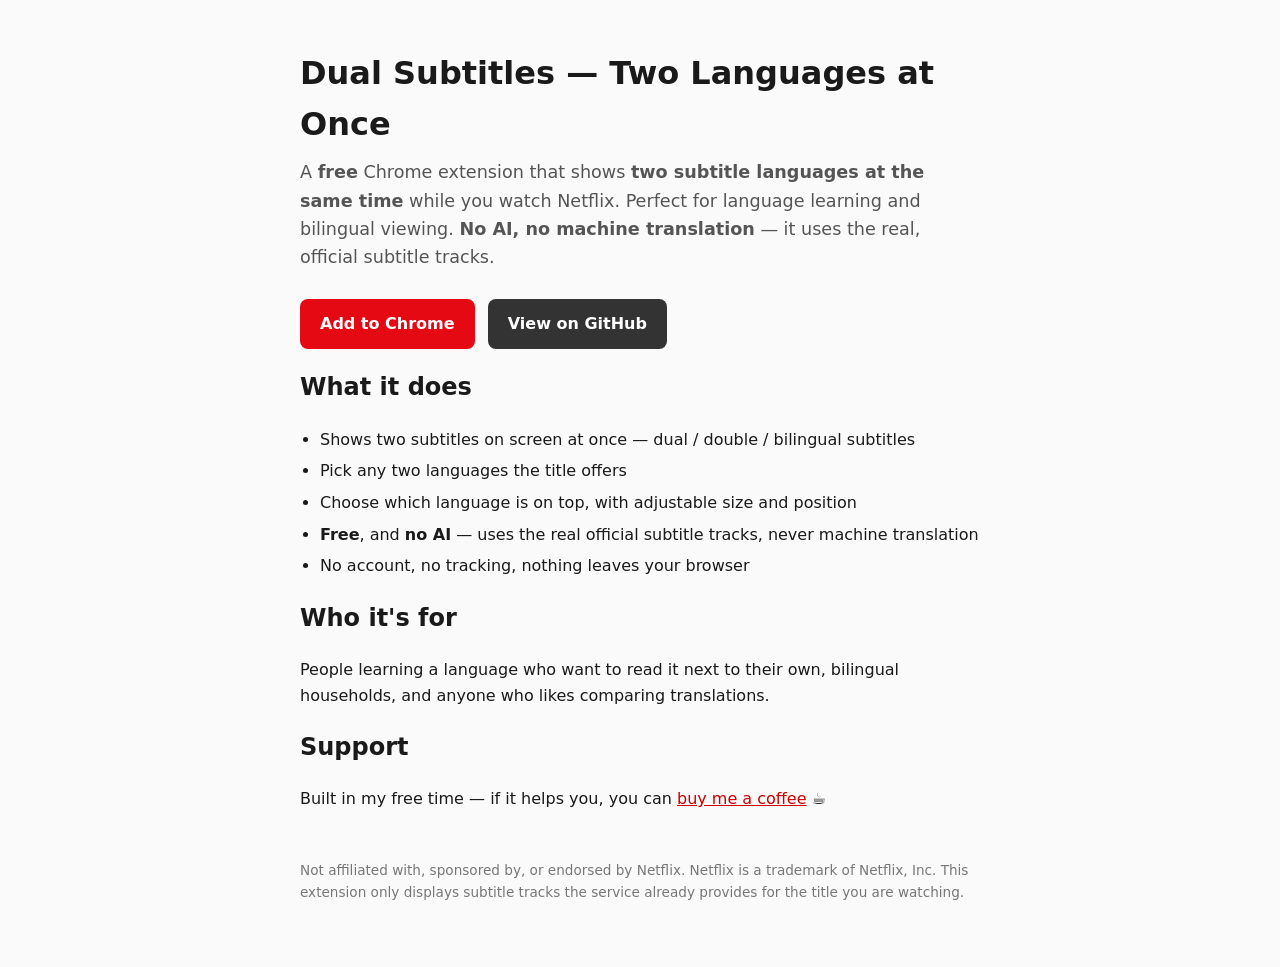
<file: docs/index.html>
<!DOCTYPE html>
<html lang="en">
  <head>
    <meta charset="utf-8" />
    <meta name="viewport" content="width=device-width, initial-scale=1" />

    <!-- SEO -->
    <title>Dual Subtitles for Netflix — Two Subtitle Languages at Once (Free Chrome Extension)</title>
    <meta
      name="description"
      content="Free Chrome extension that shows two subtitle languages at the same time on Netflix. Dual / bilingual subtitles, great for language learning. No account, no tracking."
    />
    <link rel="canonical" href="https://wannabelynx.github.io/DualSub/" />

    <!-- Social preview -->
    <meta property="og:title" content="Dual Subtitles for Netflix — Two Languages at Once" />
    <meta
      property="og:description"
      content="See two subtitle languages on screen at once while watching Netflix. Free, private, no account."
    />
    <meta property="og:type" content="website" />

    <style>
      :root { color-scheme: light dark; }
      * { box-sizing: border-box; }
      body {
        margin: 0;
        font-family: system-ui, -apple-system, Segoe UI, Roboto, Helvetica, Arial, sans-serif;
        line-height: 1.6;
        color: #1a1a1a;
        background: #fafafa;
      }
      .wrap { max-width: 720px; margin: 0 auto; padding: 48px 20px 64px; }
      h1 { font-size: 2rem; margin: 0 0 8px; }
      .tag { color: #555; font-size: 1.1rem; margin: 0 0 28px; }
      .cta {
        display: inline-block;
        background: #e50914;
        color: #fff;
        text-decoration: none;
        padding: 12px 20px;
        border-radius: 8px;
        font-weight: 600;
      }
      .cta.secondary { background: #333; margin-left: 8px; }
      ul { padding-left: 20px; }
      li { margin: 6px 0; }
      footer { margin-top: 48px; font-size: 0.85rem; color: #777; }
      a { color: #c00; }
      @media (prefers-color-scheme: dark) {
        body { background: #111; color: #eee; }
        .tag { color: #aaa; }
        footer { color: #888; }
        a { color: #ff6b6b; }
      }
    </style>
  </head>
  <body>
    <main class="wrap">
      <h1>Dual Subtitles — Two Languages at Once</h1>
      <p class="tag">
        A <strong>free</strong> Chrome extension that shows <strong>two subtitle languages
        at the same time</strong> while you watch Netflix. Perfect for language learning and
        bilingual viewing. <strong>No AI, no machine translation</strong> — it uses the
        real, official subtitle tracks.
      </p>

      <p>
        <!-- Replace # with your Chrome Web Store link once it's live -->
        <a class="cta" href="#">Add to Chrome</a>
        <a class="cta secondary" href="https://github.com/WannabeLynx/DualSub">View on GitHub</a>
      </p>

      <h2>What it does</h2>
      <ul>
        <li>Shows two subtitles on screen at once — dual / double / bilingual subtitles</li>
        <li>Pick any two languages the title offers</li>
        <li>Choose which language is on top, with adjustable size and position</li>
        <li><strong>Free</strong>, and <strong>no AI</strong> — uses the real official subtitle tracks, never machine translation</li>
        <li>No account, no tracking, nothing leaves your browser</li>
      </ul>

      <h2>Who it's for</h2>
      <p>
        People learning a language who want to read it next to their own, bilingual
        households, and anyone who likes comparing translations.
      </p>

      <h2>Support</h2>
      <p>
        Built in my free time — if it helps you, you can
        <a href="https://buymeacoffee.com/wannabelynx">buy me a coffee</a> ☕
      </p>

      <footer>
        Not affiliated with, sponsored by, or endorsed by Netflix. Netflix is a trademark
        of Netflix, Inc. This extension only displays subtitle tracks the service already
        provides for the title you are watching.
      </footer>
    </main>
  </body>
</html>
</file>
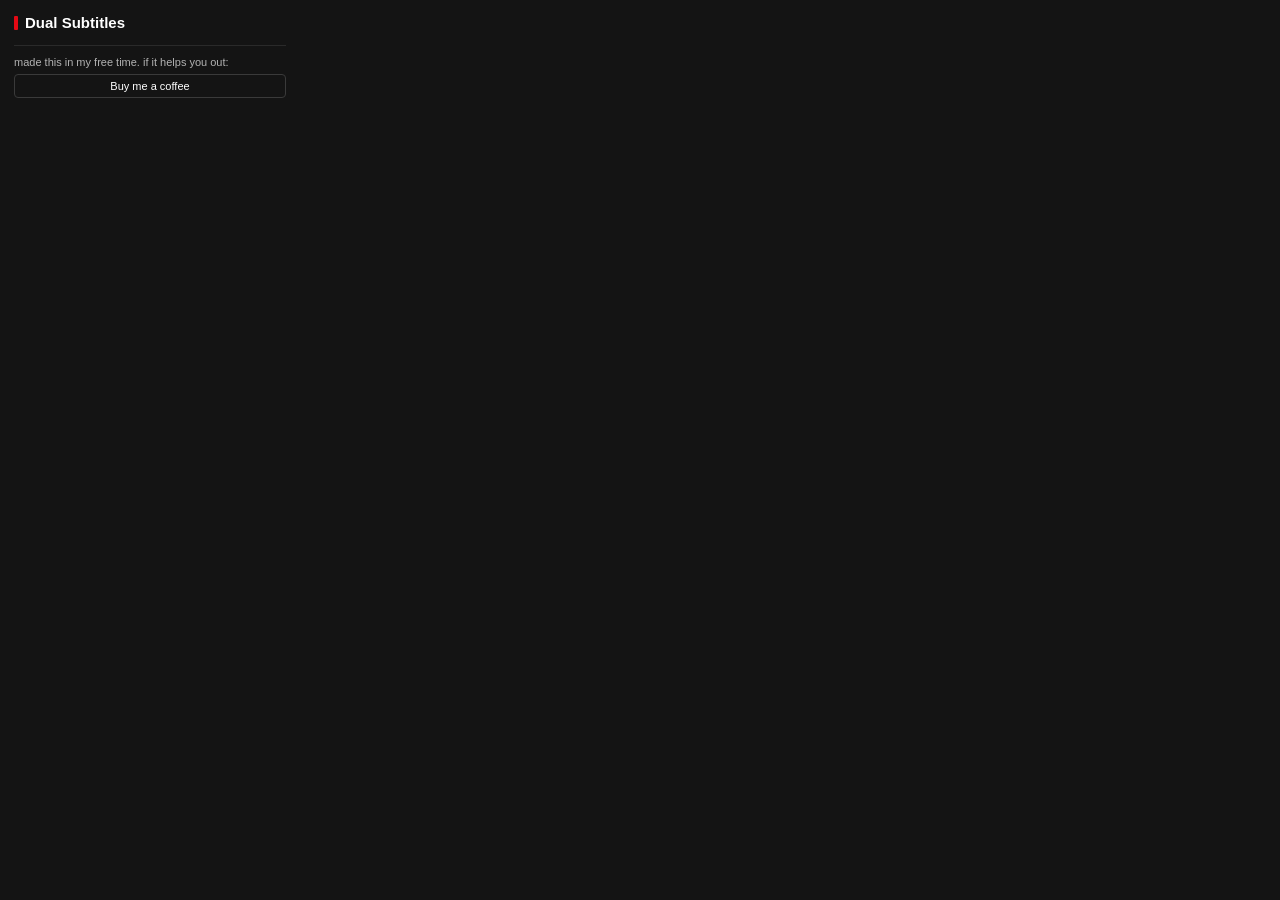
<file: src/popup/popup.html>
<!DOCTYPE html>
<html lang="en">
  <head>
    <meta charset="utf-8" />
    <meta name="viewport" content="width=device-width, initial-scale=1" />
    <link rel="stylesheet" href="popup.css" />
    <title>Dual Subtitles</title>
  </head>
  <body>
    <h1>Dual Subtitles</h1>

    <p id="status" class="status"></p>

    <div id="main" class="main" style="display: none">
      <label class="field">
        <span>Primary subtitle</span>
        <select id="primary"></select>
      </label>

      <label class="field">
        <span>Secondary subtitle</span>
        <select id="secondary"></select>
      </label>

      <fieldset class="display">
        <legend>Display</legend>

        <label class="row">
          <input type="checkbox" id="primaryOnTop" />
          <span>Primary on top</span>
        </label>

        <label class="row">
          <input type="checkbox" id="background" />
          <span>Background behind text</span>
        </label>

        <label class="row slider">
          <span>Font size</span>
          <input type="range" id="fontScale" min="0.6" max="2" step="0.1" />
        </label>

        <label class="row slider">
          <span>Height from bottom</span>
          <input type="range" id="verticalOffset" min="0" max="240" step="4" />
        </label>
      </fieldset>
    </div>

    <footer class="support">
      <span>made this in my free time. if it helps you out:</span>
      <div class="links">
        <!-- <a href="https://github.com/sponsors/wannabelynx" target="_blank" rel="noopener noreferrer">GitHub Sponsors</a> -->
        <a href="https://buymeacoffee.com/wannabelynx" target="_blank" rel="noopener noreferrer">Buy me a coffee</a>
      </div>
    </footer>

    <script src="../shared/messages.js"></script>
    <script src="popup.js"></script>
  </body>
</html>
</file>
<file: src/popup/popup.css>
:root {
  color-scheme: dark;
  --bg: #141414;
  --fg: #fff;
  --muted: #b3b3b3;
  --accent: #e50914;
  --field: #2a2a2a;
}

* { box-sizing: border-box; }

body {
  width: 300px;
  margin: 0;
  padding: 14px;
  background: var(--bg);
  color: var(--fg);
  font-family: "Netflix Sans", Helvetica, Arial, sans-serif;
  font-size: 13px;
}

h1 {
  margin: 0 0 10px;
  font-size: 15px;
  font-weight: 700;
}
h1::before {
  content: "";
  display: inline-block;
  width: 4px;
  height: 14px;
  margin-right: 7px;
  background: var(--accent);
  vertical-align: -2px;
  border-radius: 1px;
}

.status {
  margin: 0;
  color: var(--muted);
  line-height: 1.4;
}

.field {
  display: block;
  margin-bottom: 10px;
}
.field > span {
  display: block;
  margin-bottom: 4px;
  color: var(--muted);
}

select {
  width: 100%;
  padding: 6px 8px;
  background: var(--field);
  color: var(--fg);
  border: 1px solid #3a3a3a;
  border-radius: 4px;
  font-size: 13px;
}

.display {
  margin: 12px 0 0;
  padding: 8px 10px 10px;
  border: 1px solid #333;
  border-radius: 6px;
}
.display legend {
  padding: 0 4px;
  color: var(--muted);
}

.row {
  display: flex;
  align-items: center;
  gap: 8px;
  margin: 7px 0;
}
.row.slider {
  flex-direction: column;
  align-items: stretch;
  gap: 4px;
}
.row.slider > span { color: var(--muted); }
.row input[type="range"] { width: 100%; accent-color: var(--accent); }
.row input[type="checkbox"] { accent-color: var(--accent); }

.support {
  margin-top: 14px;
  padding-top: 10px;
  border-top: 1px solid #2a2a2a;
  font-size: 11px;
  color: var(--muted);
}
.support .links {
  display: flex;
  gap: 8px;
  margin-top: 6px;
}
.support a {
  flex: 1;
  text-align: center;
  padding: 5px 6px;
  border: 1px solid #3a3a3a;
  border-radius: 4px;
  color: var(--fg);
  text-decoration: none;
}
.support a:hover { border-color: var(--accent); }
</file>
